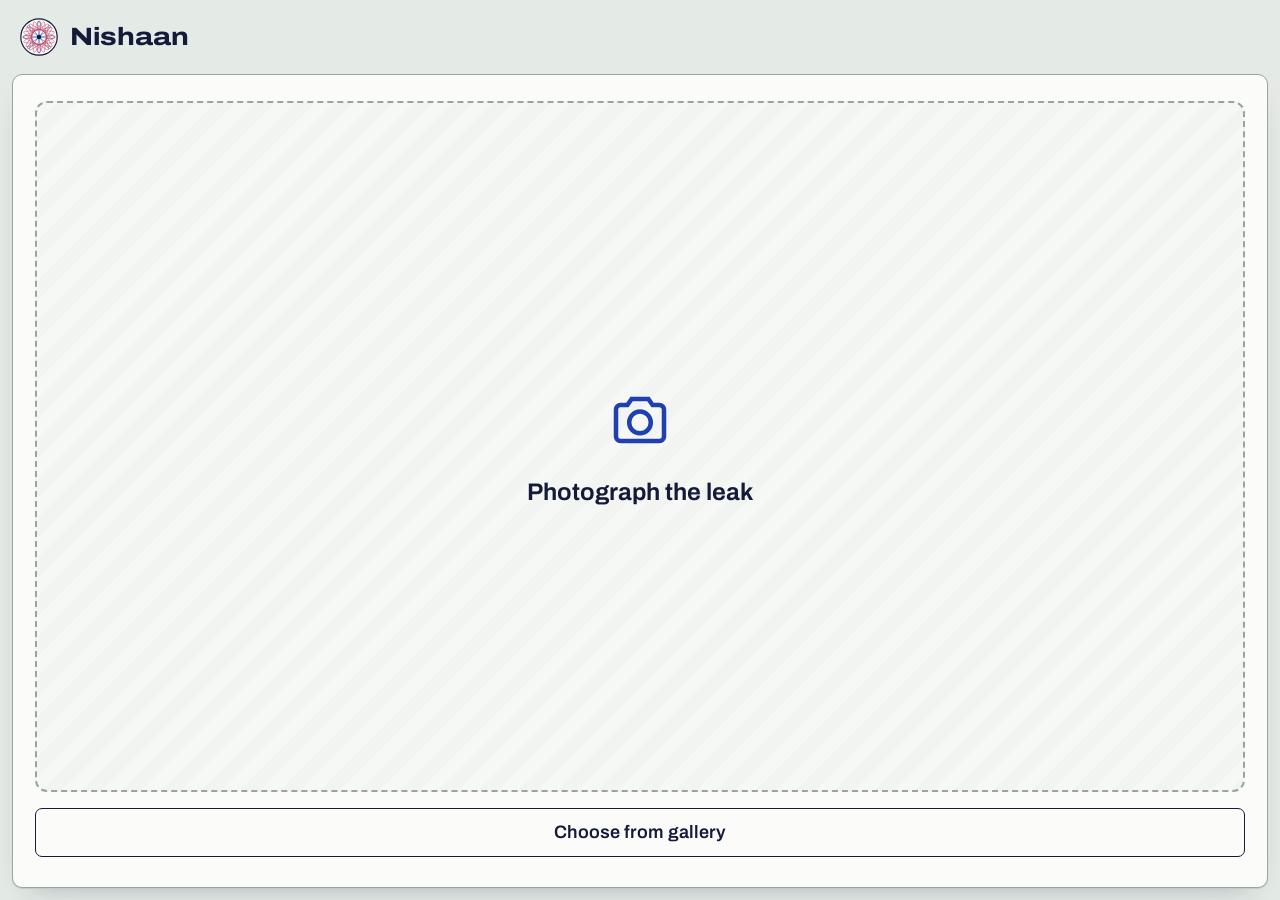
<file: static/m.html>
<!doctype html>
<html lang="en">
<head>
  <meta charset="utf-8">
  <meta name="viewport" content="width=device-width, initial-scale=1, viewport-fit=cover">
  <meta name="theme-color" content="#e4ebe6">
  <title>Nishaan</title>
  <link rel="stylesheet" href="/static/css/app.css">
  <link rel="icon" href="data:,">
  <style>
    body { min-height: 100dvh; display: flex; flex-direction: column; }
    .m-head { display: flex; align-items: center; gap: 12px; padding: 18px 20px; }
    .m-head svg { width: 38px; height: 38px; }
    .m-head b { font-size: 25px; font-weight: 760; font-stretch: 118%; }
    .m-sheet {
      flex: 1; margin: 0 12px 12px; padding: 26px 22px 30px; background: var(--sheet);
      border: 1px solid var(--rule-strong); border-radius: 10px; box-shadow: var(--shadow);
      display: flex; flex-direction: column;
    }
    .m-sheet section { display: none; flex: 1; flex-direction: column; gap: 16px; }
    .m-sheet section.on { display: flex; }
    .shoot {
      flex: 1; min-height: 300px; display: grid; place-items: center; align-content: center; gap: 18px;
      border: 2px dashed var(--rule-strong); border-radius: 12px; text-align: center; cursor: pointer;
      background: repeating-linear-gradient(135deg, #f6f8f6 0 14px, #f1f4f1 14px 28px);
      font-size: 24px; font-weight: 660; color: var(--ink);
    }
    .shoot svg { width: 72px; height: 72px; color: var(--ballpoint); }
    .shoot input, .pick input { display: none; }
    .pick { width: 100%; }
    .m-busy { flex: 1; display: grid; place-items: center; align-content: center; gap: 18px; font-size: 22px; color: var(--graphite); }
    .m-busy svg { width: 56px; height: 56px; animation: spin 1.6s linear infinite; }
    .m-done { align-items: flex-start; }
    .m-done .stamp { width: 150px; height: 150px; align-self: center; }
    .m-done .serial { font-size: 76px; }
    .m-done .facts { gap: 8px 26px; }
    .m-done .btn { width: 100%; margin-top: auto; }
    .m-msg { font-size: 20px; color: var(--graphite); }
    .m-preview { width: 100%; max-height: 220px; object-fit: contain; border: 1px solid var(--rule); border-radius: 6px; background: #eee; }
  </style>
</head>
<body>
  <header class="m-head"><span id="mark"></span><b>Nishaan</b></header>
  <main class="m-sheet">
    <section id="idle" class="on">
      <label class="shoot">
        <svg viewBox="0 0 24 24" fill="none" stroke="currentColor" stroke-width="1.5"><path d="M4 8.5A1.5 1.5 0 0 1 5.5 7h2.3l1.4-2h5.6l1.4 2h2.3A1.5 1.5 0 0 1 20 8.5v9a1.5 1.5 0 0 1-1.5 1.5h-13A1.5 1.5 0 0 1 4 17.5z"/><circle cx="12" cy="12.8" r="3.6"/></svg>
        Photograph the leak
        <input type="file" accept="image/*" capture="environment" id="cam">
      </label>
      <label class="btn pick">Choose from gallery<input type="file" accept="image/*" id="gal"></label>
    </section>
    <section id="busy">
      <img class="m-preview" id="prev" alt="Photo being traced">
      <div class="m-busy"><span id="spin"></span><span id="busymsg">Sending</span></div>
    </section>
    <section id="done" class="m-done"></section>
  </main>
  <script type="module" src="/static/js/phone.js"></script>
</body>
</html>
</file>
<file: static/css/app.css>
@font-face {
  font-family: "Archivo";
  src: url("/static/fonts/archivo.woff2") format("woff2-variations"), url("/static/fonts/archivo.woff2") format("woff2");
  font-weight: 100 900;
  font-stretch: 62% 125%;
  font-display: swap;
}

:root {
  --paper: #e4ebe6;
  --paper-2: #d7e0da;
  --sheet: #fbfcfa;
  --ink: #131a3a;
  --graphite: #4b536f;
  --muted: #646c8a;
  --ballpoint: #2140b0;
  --ballpoint-2: #18318c;
  --ballpoint-soft: #e2e7f7;
  --crimson: #c21d3b;
  --crimson-soft: #f7e1e6;
  --green: #146c49;
  --green-soft: #dcefe5;
  --amber: #8a5a00;
  --amber-soft: #f6ead0;
  --rule: #c9d3cc;
  --rule-strong: #97a59c;
  --shadow: 0 1px 0 #c3cdc6, 0 14px 30px -18px rgba(19, 26, 58, 0.35);
  --ease: cubic-bezier(.2, .7, .2, 1);
}

* { box-sizing: border-box; }
html { -webkit-text-size-adjust: 100%; }
body {
  margin: 0;
  background: var(--paper);
  color: var(--ink);
  font-family: "Archivo", system-ui, sans-serif;
  font-size: 18px;
  line-height: 1.5;
  font-weight: 420;
  font-stretch: 100%;
  font-feature-settings: "tnum" 0;
  -webkit-font-smoothing: antialiased;
}
button, input, select, textarea { font: inherit; color: inherit; }
a { color: var(--ballpoint); text-underline-offset: 3px; }
:focus-visible { outline: 2px solid var(--ballpoint); outline-offset: 3px; border-radius: 3px; }
.num { font-feature-settings: "tnum" 1, "lnum" 1; }
.hidden { display: none !important; }

/* ------------------------------------------------------------ masthead */
.mast {
  display: flex;
  align-items: flex-end;
  gap: 28px;
  padding: 18px 40px 0;
  max-width: 1560px;
  margin: 0 auto;
}
.brand {
  display: flex;
  align-items: center;
  gap: 12px;
  padding-bottom: 14px;
  text-decoration: none;
  color: var(--ink);
}
.brand svg { width: 42px; height: 42px; flex: none; }
.brand b {
  font-size: 27px;
  font-weight: 760;
  font-stretch: 118%;
  letter-spacing: -0.01em;
}
.tabs { display: flex; gap: 4px; align-self: flex-end; }
.tab {
  position: relative;
  padding: 11px 22px 12px;
  border: 1px solid var(--rule);
  border-bottom: none;
  border-radius: 9px 9px 0 0;
  background: var(--paper-2);
  color: var(--graphite);
  font-weight: 540;
  font-size: 18px;
  text-decoration: none;
  top: 1px;
  transition: background .15s, color .15s;
}
.tab:hover { background: #e9efea; color: var(--ink); }
.tab[aria-current="page"] {
  background: var(--sheet);
  color: var(--ink);
  border-color: var(--rule-strong);
  z-index: 2;
}
.tab .count {
  display: inline-block;
  min-width: 26px;
  margin-left: 8px;
  padding: 0 7px;
  border-radius: 20px;
  background: var(--crimson);
  color: #fff;
  font-size: 17px;
  line-height: 26px;
  text-align: center;
  font-weight: 640;
}
.mast-right {
  margin-left: auto;
  display: flex;
  align-items: center;
  gap: 18px;
  padding-bottom: 14px;
}
.live {
  display: inline-flex;
  align-items: center;
  gap: 8px;
  color: var(--graphite);
  font-size: 17px;
}
.live i { width: 10px; height: 10px; border-radius: 50%; background: var(--rule-strong); }
.live.on i { background: var(--green); box-shadow: 0 0 0 4px var(--green-soft); }

/* ------------------------------------------------------------ sheet */
.stack {
  max-width: 1560px;
  margin: 0 auto;
  padding: 0 40px 48px;
}
.sheet {
  position: relative;
  background: var(--sheet);
  border: 1px solid var(--rule-strong);
  border-radius: 0 8px 8px 8px;
  box-shadow: var(--shadow);
  min-height: 70vh;
  padding: 36px 40px 44px;
}
.sheet::after {
  content: "";
  position: absolute;
  inset: 7px -7px -7px 7px;
  border: 1px solid var(--rule);
  border-radius: 8px;
  background: #f1f4f1;
  z-index: -1;
}
.screen { display: none; }
.screen.on { display: block; }

h1, h2, h3 { margin: 0; font-weight: 680; letter-spacing: -0.01em; }
h1 { font-size: 36px; line-height: 1.12; font-stretch: 108%; }
h2 { font-size: 24px; line-height: 1.25; font-stretch: 104%; }
h3 { font-size: 19px; line-height: 1.3; font-weight: 640; }
.sub { color: var(--graphite); font-size: 18px; margin-top: 6px; }
.muted { color: var(--muted); }
.small { font-size: 17px; }

/* ------------------------------------------------------------ buttons */
.btn {
  display: inline-flex;
  align-items: center;
  justify-content: center;
  gap: 10px;
  min-height: 48px;
  padding: 10px 20px;
  border-radius: 7px;
  border: 1px solid var(--ink);
  background: var(--sheet);
  color: var(--ink);
  font-weight: 600;
  font-size: 18px;
  text-decoration: none;
  cursor: pointer;
  transition: background .15s, border-color .15s, color .15s, transform .08s;
  white-space: nowrap;
}
.btn:hover { background: #eef2ef; }
.btn:active { transform: translateY(1px); }
.btn.primary { background: var(--ballpoint); border-color: var(--ballpoint); color: #fff; }
.btn.primary:hover { background: var(--ballpoint-2); border-color: var(--ballpoint-2); }
.btn.quiet { border-color: var(--rule-strong); color: var(--graphite); }
.btn.danger { border-color: var(--crimson); color: var(--crimson); }
.btn[disabled] { opacity: .55; cursor: progress; }
.btn svg { width: 20px; height: 20px; flex: none; }
.linkish { background: none; border: none; padding: 0; color: var(--ballpoint); cursor: pointer; text-decoration: underline; text-underline-offset: 3px; }

.seg {
  display: inline-flex;
  border: 1px solid var(--rule-strong);
  border-radius: 8px;
  padding: 3px;
  background: #eef2ef;
}
.seg button {
  border: none;
  background: none;
  padding: 8px 16px;
  border-radius: 6px;
  color: var(--graphite);
  font-weight: 560;
  cursor: pointer;
  font-size: 17px;
}
.seg button[aria-pressed="true"] { background: var(--sheet); color: var(--ink); box-shadow: 0 1px 2px rgba(19,26,58,.18); }

.chip {
  display: inline-flex;
  align-items: center;
  gap: 7px;
  padding: 2px 11px;
  border-radius: 4px;
  font-size: 17px;
  font-weight: 600;
  line-height: 28px;
  white-space: nowrap;
}
.chip.traced { background: var(--crimson); color: #fff; }
.chip.probable { background: var(--crimson-soft); color: var(--crimson); }
.chip.stage { background: var(--amber-soft); color: var(--amber); }
.chip.inconclusive, .chip.unregistered, .chip.unreadable { background: #e9ece9; color: var(--graphite); }
.chip.ok { background: var(--green-soft); color: var(--green); }

/* ------------------------------------------------------------ overview */
.ov-head {
  display: grid;
  grid-template-columns: 1fr auto;
  gap: 32px;
  align-items: start;
  padding-bottom: 26px;
  border-bottom: 1px solid var(--rule);
}
.docket {
  display: grid;
  grid-template-columns: repeat(4, auto);
  border: 1.5px solid var(--ink);
  border-radius: 3px;
}
.docket div { padding: 10px 22px 12px; border-left: 1px solid var(--rule); }
.docket div:first-child { border-left: none; }
.docket dt { font-size: 17px; color: var(--graphite); }
.docket dd {
  margin: 0;
  font-size: 40px;
  line-height: 1.05;
  font-weight: 720;
  font-stretch: 78%;
  font-feature-settings: "tnum" 1, "lnum" 1;
}
.docket dd.ok { color: var(--green); font-size: 24px; font-stretch: 100%; line-height: 1.75; }
.docket dd.bad { color: var(--crimson); font-size: 24px; font-stretch: 100%; line-height: 1.75; }

.chain-wrap { padding: 26px 0 8px; overflow-x: auto; }
.chain { display: block; min-width: 1180px; width: 100%; }
.chain text { font-family: "Archivo", system-ui, sans-serif; fill: var(--ink); }
.chain .colhead { fill: var(--graphite); font-size: 17px; font-weight: 560; }
.chain .link { fill: none; stroke: var(--rule-strong); stroke-width: 1.2; }
.chain .link.hot { stroke: var(--crimson); stroke-width: 3; }
.chain .node rect { fill: var(--sheet); stroke: var(--ink); stroke-width: 1.2; }
.chain .node .id { font-weight: 700; font-size: 18px; font-feature-settings: "tnum" 1; }
.chain .node .lab { font-size: 17px; fill: var(--graphite); }
.chain .node.exposed rect { fill: var(--crimson-soft); stroke: var(--crimson); stroke-dasharray: 5 3; }
.chain .node.hot rect { fill: var(--crimson); stroke: var(--crimson); }
.chain .node.hot text { fill: #fff; }
.chain .cell { fill: #d3dcd6; }
.chain .cell.exposed { fill: #eab7c2; }
.chain .cell.hot { fill: var(--crimson); }
.chain .ring { fill: none; stroke: var(--crimson); stroke-width: 2.5; }
.chain .roomlab { font-size: 17px; fill: var(--muted); }

.ov-grid {
  display: grid;
  grid-template-columns: minmax(0, 1.5fr) minmax(0, 1fr);
  gap: 40px;
  padding-top: 28px;
  border-top: 1px solid var(--rule);
}
.feed { list-style: none; margin: 14px 0 0; padding: 0; }
.feed li {
  display: grid;
  grid-template-columns: 64px 1fr auto;
  gap: 16px;
  align-items: center;
  padding: 13px 10px;
  border-bottom: 1px solid var(--rule);
  cursor: pointer;
  border-radius: 4px;
}
.feed li:hover { background: #f0f4f1; }
.feed .when { color: var(--muted); font-size: 17px; font-feature-settings: "tnum" 1; }
.feed .what b { font-weight: 640; }
.feed .what span { display: block; color: var(--graphite); font-size: 17px; }
.empty { padding: 26px 0; color: var(--graphite); display: flex; gap: 18px; align-items: center; flex-wrap: wrap; }

.seal {
  display: flex;
  gap: 16px;
  align-items: center;
  padding: 18px 20px;
  border-radius: 6px;
  margin-top: 14px;
  background: var(--green-soft);
  color: var(--green);
}
.seal.bad { background: var(--crimson-soft); color: var(--crimson); }
.seal svg { width: 44px; height: 44px; flex: none; }
.seal b { display: block; font-size: 20px; }
.seal span { font-size: 17px; color: var(--graphite); }
.hash { font-feature-settings: "tnum" 1; letter-spacing: .02em; word-break: break-all; }
.mini-ledger { list-style: none; margin: 10px 0 0; padding: 0; }
.mini-ledger li { display: flex; justify-content: space-between; gap: 14px; padding: 10px 2px; border-bottom: 1px solid var(--rule); font-size: 17px; }
.mini-ledger li span:last-child { color: var(--muted); }

/* ------------------------------------------------------------ issue */
.cols { display: grid; grid-template-columns: 420px minmax(0, 1fr); gap: 44px; }
.panel { padding-bottom: 28px; margin-bottom: 28px; border-bottom: 1px solid var(--rule); }
.panel:last-child { border-bottom: none; margin-bottom: 0; }
.panel h2 { margin-bottom: 16px; }
.field .stepper { justify-self: start; }
.stepper { display: inline-flex; align-items: stretch; border: 1px solid var(--ink); border-radius: 7px; overflow: hidden; }
.stepper button { width: 48px; border: none; background: #eef2ef; font-size: 24px; cursor: pointer; }
.stepper input {
  width: 84px; border: none; text-align: center; font-size: 24px; font-weight: 700;
  font-feature-settings: "tnum" 1; background: var(--sheet);
}
.field { display: grid; gap: 7px; margin-bottom: 16px; }
.field label { font-weight: 560; }
.field input[type="text"], textarea {
  border: 1px solid var(--rule-strong);
  border-radius: 6px;
  padding: 11px 14px;
  background: #fff;
  font-size: 18px;
}
.row { display: flex; gap: 14px; align-items: center; flex-wrap: wrap; }
.dl { display: grid; gap: 10px; margin-top: 18px; }
.dl a {
  display: flex; align-items: center; justify-content: space-between; gap: 12px;
  padding: 13px 16px; border: 1px solid var(--rule); border-radius: 6px;
  color: var(--ink); text-decoration: none; font-weight: 560;
}
.dl a:hover { border-color: var(--ballpoint); color: var(--ballpoint); }
.dl a span { color: var(--muted); font-weight: 420; font-size: 17px; }
.runline { margin-top: 18px; color: var(--graphite); }
.holders { display: grid; grid-template-columns: repeat(auto-fill, minmax(230px, 1fr)); gap: 10px; }
.holders a {
  display: grid; grid-template-columns: 54px 1fr; align-items: center;
  padding: 12px 14px; border: 1px solid var(--rule); border-radius: 6px; text-decoration: none; color: var(--ink);
}
.holders a:hover { border-color: var(--ballpoint); }
.holders b { font-size: 20px; font-weight: 720; }
.reg-tools { display: flex; gap: 14px; align-items: center; margin-bottom: 12px; flex-wrap: wrap; }
.reg-tools input, .reg-tools select {
  border: 1px solid var(--rule-strong); border-radius: 6px; padding: 10px 14px; background: #fff; min-width: 220px;
}
.table-wrap { max-height: 640px; overflow: auto; border: 1px solid var(--rule); border-radius: 6px; }
table { width: 100%; border-collapse: collapse; font-size: 17px; }
th { position: sticky; top: 0; background: #eef2ef; text-align: left; font-weight: 600; padding: 11px 14px; border-bottom: 1px solid var(--rule-strong); z-index: 1; }
td { padding: 10px 14px; border-bottom: 1px solid var(--rule); font-feature-settings: "tnum" 1; vertical-align: top; }
tr:hover td { background: #f3f6f3; }
td .b { font-weight: 700; font-size: 18px; }

details.new-exam summary { cursor: pointer; font-weight: 600; color: var(--ballpoint); list-style: none; }
details.new-exam summary::-webkit-details-marker { display: none; }
details.new-exam[open] summary { margin-bottom: 16px; }

/* ------------------------------------------------------------ trace */
.intake { display: grid; grid-template-columns: minmax(0, 1fr) 300px; gap: 28px; align-items: start; }
.intake > aside { margin-top: 70px; }
.drop {
  position: relative;
  display: grid;
  place-items: center;
  min-height: 236px;
  border: 2px dashed var(--rule-strong);
  border-radius: 10px;
  background: repeating-linear-gradient(135deg, #f6f8f6 0 14px, #f1f4f1 14px 28px);
  text-align: center;
  padding: 26px;
  transition: border-color .15s, background .15s;
}
.drop.over { border-color: var(--ballpoint); background: var(--ballpoint-soft); }
.drop strong { display: block; font-size: 24px; font-weight: 660; margin-bottom: 14px; }
.drop .row { justify-content: center; }
.drop textarea { width: 100%; min-height: 200px; resize: vertical; font-size: 17px; line-height: 1.45; }
.phonecard {
  border: 1px solid var(--rule-strong);
  border-radius: 10px;
  padding: 18px;
  display: grid;
  gap: 10px;
  align-content: start;
  justify-items: center;
  text-align: center;
  background: #fff;
}
.phonecard img { width: 170px; height: 170px; }
.phonecard .url { font-size: 17px; color: var(--graphite); word-break: break-all; }
.rehearse { display: flex; gap: 12px; flex-wrap: wrap; align-items: center; margin-top: 18px; }
.rehearse > span { color: var(--graphite); margin-right: 4px; }

.working {
  display: flex; align-items: center; gap: 16px; padding: 22px 4px; color: var(--graphite); font-size: 20px;
}
.working svg { width: 36px; height: 36px; animation: spin 1.6s linear infinite; }
@keyframes spin { to { transform: rotate(360deg); } }

.verdict {
  position: relative;
  margin-top: 30px;
  border: 1.5px solid var(--ink);
  border-radius: 4px;
  overflow: hidden;
}
.ribbon { display: block; width: 100%; height: 22px; border-bottom: 1px solid var(--rule); }
.v-top { display: grid; grid-template-columns: auto minmax(0, 1fr) auto; gap: 34px; padding: 26px 32px 24px; align-items: center; }
.stamp {
  width: 150px; height: 150px; flex: none;
  transform: rotate(-9deg);
}
.stamp.drop-in { animation: stamp .55s var(--ease) both; }
@keyframes stamp {
  0% { transform: rotate(-20deg) scale(1.9); opacity: 0; }
  60% { transform: rotate(-7deg) scale(.94); opacity: 1; }
  100% { transform: rotate(-9deg) scale(1); }
}
.v-label { color: var(--graphite); font-size: 18px; }
.serial {
  display: flex;
  font-size: 112px;
  line-height: 1;
  font-weight: 760;
  font-stretch: 70%;
  letter-spacing: 0.01em;
  font-feature-settings: "tnum" 1, "lnum" 1;
  margin: 4px 0 8px;
  color: var(--ink);
}
.serial .d { display: inline-block; height: 1em; overflow: hidden; }
.serial .d span { display: block; }
.serial .d.roll > span { animation: roll var(--t, .9s) var(--ease) both; }
@keyframes roll { from { transform: translateY(0); } }
.source-name { font-size: 52px; line-height: 1.05; font-weight: 720; font-stretch: 92%; margin: 6px 0 10px; }
.facts { display: flex; flex-wrap: wrap; gap: 10px 34px; margin: 0; }
.facts div { min-width: 0; }
.facts dt { font-size: 17px; color: var(--graphite); }
.facts dd { margin: 0; font-size: 21px; font-weight: 620; font-feature-settings: "tnum" 1; }
.v-side { display: grid; gap: 14px; justify-items: end; align-self: start; text-align: right; }
.strength { font-size: 52px; font-weight: 740; font-stretch: 78%; line-height: 1; font-feature-settings: "tnum" 1; }
.strength small { font-size: 22px; font-weight: 600; margin-left: 4px; }
.odds { color: var(--graphite); font-size: 17px; max-width: 340px; }
.odds b { color: var(--ink); white-space: nowrap; }
.odds sup { font-size: 17px; line-height: 0; vertical-align: 0.55em; }

.v-body { display: grid; grid-template-columns: minmax(0, 1.25fr) minmax(0, 1fr); border-top: 1px solid var(--rule); }
.v-body > div { padding: 22px 28px 28px; min-width: 0; }
.v-body > div + div { border-left: 1px solid var(--rule); }
.v-body h3 { margin-bottom: 12px; display: flex; align-items: center; justify-content: space-between; gap: 12px; }
.evidence-img { position: relative; border: 1px solid var(--rule); border-radius: 4px; overflow: hidden; background: #eee; }
.evidence-img img { display: block; width: 100%; height: auto; }
.evidence-img svg { position: absolute; inset: 0; width: 100%; height: 100%; }
.evidence-img .wb { fill: rgba(33, 64, 176, .10); stroke: var(--ballpoint); stroke-width: 1; vector-effect: non-scaling-stroke; }
.evidence-img .wb.off { fill: rgba(194, 29, 59, .08); stroke: rgba(194, 29, 59, .6); }
.evidence-img .am { stroke: var(--crimson); stroke-width: 2.2; vector-effect: non-scaling-stroke; }
.evidence-img .ae { stroke: var(--ink); stroke-width: 4.5; opacity: .3; vector-effect: non-scaling-stroke; }
.legend { display: flex; gap: 22px; margin-top: 10px; color: var(--graphite); font-size: 17px; flex-wrap: wrap; }
.legend i { display: inline-block; width: 22px; height: 4px; border-radius: 2px; vertical-align: middle; margin-right: 8px; }

.bars { width: 100%; display: block; }
.bars-host { width: 100%; }
.bars text { font-family: "Archivo", system-ui, sans-serif; font-size: 17px; fill: var(--graphite); }
.bars .bar { fill: #c3ccc6; }
.bars .bar.win { fill: var(--crimson); }
.bars .axis { stroke: var(--rule-strong); }
.custody { list-style: none; margin: 18px 0 0; padding: 0; position: relative; }
.custody li { position: relative; padding: 0 0 16px 30px; }
.custody li::before { content: ""; position: absolute; left: 7px; top: 9px; width: 10px; height: 10px; border-radius: 50%; background: var(--sheet); border: 2px solid var(--ink); }
.custody li::after { content: ""; position: absolute; left: 12px; top: 22px; bottom: -2px; width: 1.5px; background: var(--rule-strong); }
.custody li:last-child::after { display: none; }
.custody li:last-child::before { background: var(--crimson); border-color: var(--crimson); }
.custody b { display: block; font-weight: 640; }
.custody span { color: var(--graphite); font-size: 17px; }

.leak-text {
  white-space: pre-wrap;
  font-size: 17px;
  line-height: 1.7;
  max-height: 560px;
  overflow: auto;
  padding: 16px 18px;
  border: 1px solid var(--rule);
  border-radius: 4px;
  background: #fff;
}
.leak-text mark { background: var(--ballpoint-soft); color: var(--ballpoint-2); border-bottom: 2px solid var(--ballpoint); padding: 0 1px; border-radius: 2px; }
.leak-text mark.off { background: var(--crimson-soft); color: var(--crimson); border-bottom: 2px dashed var(--crimson); }
.leak-text mark.order { background: #eef1ea; color: var(--ink); border-bottom: 2px solid var(--rule-strong); }
.rank { list-style: none; margin: 0; padding: 0; }
.rank li { display: grid; grid-template-columns: minmax(0, 1fr) 96px; gap: 6px 14px; padding: 9px 0; border-bottom: 1px solid var(--rule); align-items: center; }
.rank li .nm { font-weight: 600; white-space: nowrap; overflow: hidden; text-overflow: ellipsis; }
.rank li .ct { text-align: right; font-feature-settings: "tnum" 1; color: var(--graphite); font-size: 17px; }
.rank li .meter { grid-column: 1 / -1; height: 8px; background: #e6ebe7; border-radius: 4px; overflow: hidden; }
.rank li .meter i { display: block; height: 100%; background: var(--rule-strong); }
.rank li.win .meter i { background: var(--crimson); }
.rank li.win .nm { color: var(--crimson); }
.note-bar { margin-top: 14px; padding: 12px 16px; background: #eef2ef; border-radius: 6px; color: var(--graphite); font-size: 17px; }

.history { margin-top: 40px; }

/* ------------------------------------------------------------ compare */
.cmp-tools { display: flex; gap: 22px; align-items: end; flex-wrap: wrap; margin-bottom: 22px; }
.cmp-tools .field { margin: 0; }
.cmp-tools select {
  border: 1px solid var(--rule-strong); border-radius: 6px; padding: 10px 14px; background: #fff; min-width: 210px; font-size: 18px;
}
.cmp { display: grid; grid-template-columns: 300px minmax(0, 1fr); gap: 30px; align-items: start; }
.picker { position: relative; border: 1px solid var(--rule-strong); background: #fff; cursor: crosshair; user-select: none; touch-action: none; }
.picker img { display: block; width: 100%; pointer-events: none; }
.picker .sel { position: absolute; border: 2px solid var(--crimson); background: rgba(194, 29, 59, .08); }
.viewer { position: relative; border: 1px solid var(--rule-strong); background: #fff; min-height: 300px; overflow: hidden; padding-top: 56px; }
.viewer img { display: block; width: 100%; height: auto; image-rendering: auto; }
.viewer .tag {
  position: absolute; top: 12px; left: 12px; padding: 4px 14px; border-radius: 4px;
  background: var(--ink); color: #fff; font-weight: 700; font-size: 20px; font-feature-settings: "tnum" 1;
}
.viewer .tag.b { background: var(--ballpoint); }
.cmp-legend { display: flex; gap: 24px; margin-top: 12px; color: var(--graphite); font-size: 17px; }
.cmp-legend i { display: inline-block; width: 16px; height: 16px; border-radius: 3px; vertical-align: -2px; margin-right: 8px; }

/* ------------------------------------------------------------ ledger */
.led-head { display: grid; grid-template-columns: minmax(0, 1fr) auto; gap: 24px; align-items: center; margin-bottom: 24px; }
.led-head .seal { margin: 0; }
.ev-type { font-weight: 640; white-space: nowrap; }
.ev-type.traced { color: var(--crimson); }
tr.exp td { background: #f3f6f3; }
.ev-detail { font-size: 17px; color: var(--graphite); }
.ev-detail code { font-family: inherit; font-feature-settings: "tnum" 1; color: var(--ink); word-break: break-all; }

/* ------------------------------------------------------------ toast + modal */
.toasts { position: fixed; right: 26px; bottom: 26px; display: grid; gap: 12px; z-index: 50; }
.toast {
  display: grid; grid-template-columns: auto 1fr; gap: 14px; align-items: center;
  min-width: 340px; max-width: 440px; padding: 16px 18px;
  background: var(--ink); color: #fff; border-radius: 8px;
  box-shadow: 0 18px 40px -16px rgba(19, 26, 58, .6);
  animation: toast .35s var(--ease) both; cursor: pointer;
}
.toast b { display: block; font-size: 19px; }
.toast span { font-size: 17px; color: #c9cfe6; }
.toast i { width: 12px; height: 12px; border-radius: 50%; background: var(--crimson); }
@keyframes toast { from { transform: translateY(16px); opacity: 0; } }

.pop {
  position: absolute; right: 40px; top: 74px; z-index: 40;
  background: var(--sheet); border: 1px solid var(--rule-strong); border-radius: 10px;
  padding: 20px; box-shadow: var(--shadow); text-align: center; width: 300px;
}
.pop img { width: 220px; height: 220px; }
.pop .url { font-size: 17px; color: var(--graphite); word-break: break-all; margin-top: 8px; }

@media (prefers-reduced-motion: reduce) {
  *, *::before, *::after { animation: none !important; transition: none !important; }
}

@media (max-width: 1100px) {
  .mast, .stack { padding-left: 18px; padding-right: 18px; }
  .sheet { padding: 26px 22px 34px; }
  .ov-grid, .cols, .intake, .cmp, .v-body { grid-template-columns: minmax(0, 1fr); }
  .v-body > div + div { border-left: none; border-top: 1px solid var(--rule); }
  .v-top { grid-template-columns: minmax(0, 1fr); }
  .v-side { justify-items: start; text-align: left; }
  .serial { font-size: 84px; }
  .docket { grid-template-columns: repeat(2, auto); }
  .ov-head { grid-template-columns: minmax(0, 1fr); }
  .mast { flex-wrap: wrap; }
  .tabs { overflow-x: auto; max-width: 100%; }
}
</file>
